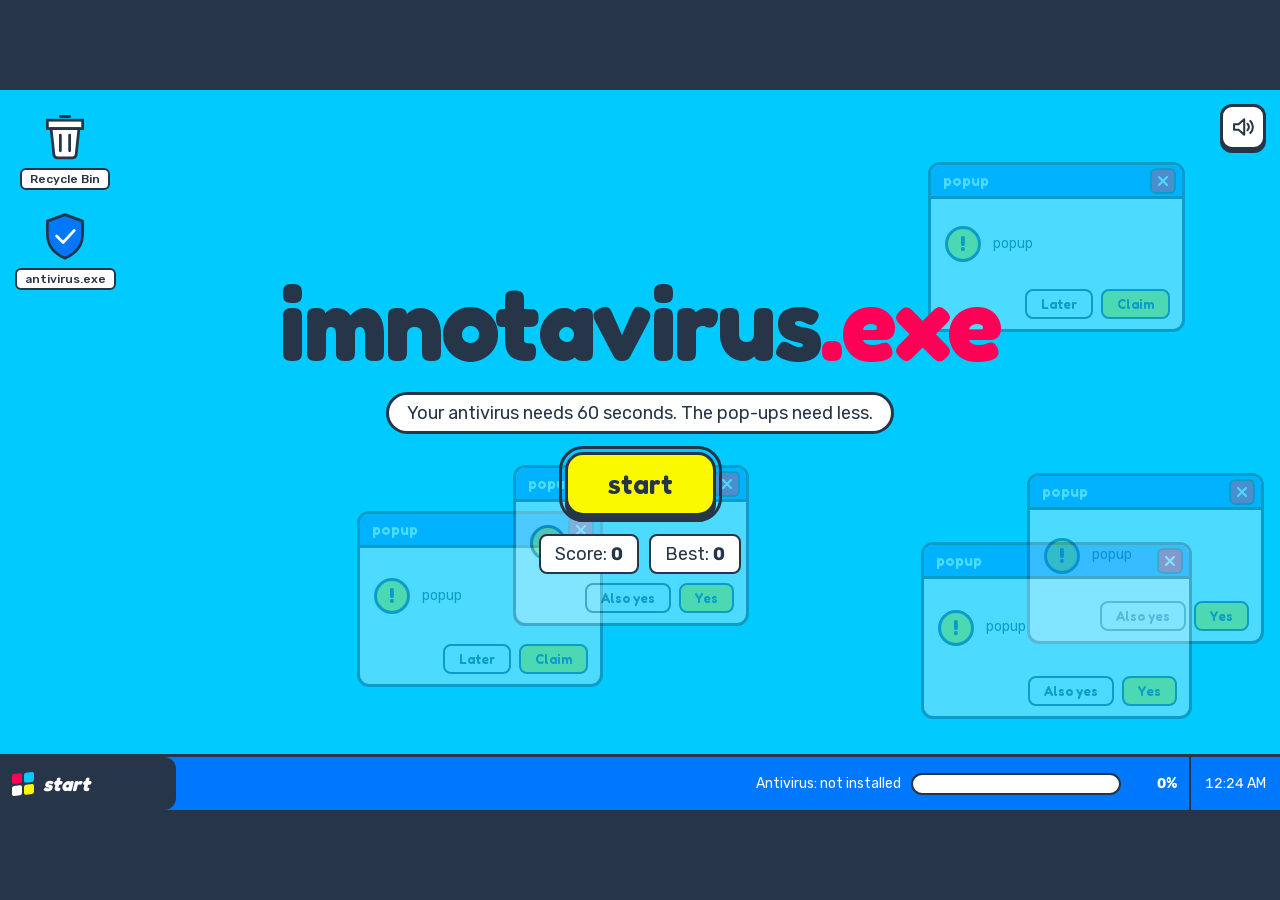
<file: index.html>
<!DOCTYPE html>
<html lang="en">
<head>
  <meta charset="utf-8">
  <meta name="viewport" content="width=device-width, initial-scale=1">
  <title>imnotavirus.exe</title>
  <link rel="stylesheet" href="css/fonts.css">
  <link rel="stylesheet" href="css/base.css">
  <link rel="stylesheet" href="css/desktop.css">
  <link rel="stylesheet" href="css/window.css">
  <link rel="stylesheet" href="css/screens.css">
  <link rel="stylesheet" href="css/leaderboard.css">
</head>
<body>
  <div id="stage">
    <div id="icon-column">
      <div class="desktop-icon">
        <svg viewBox="0 0 56 56" width="52" height="52" aria-hidden="true">
          <path d="M23 7h10" fill="none" stroke="var(--ink)" stroke-width="var(--line)" stroke-linecap="round"/>
          <rect x="9" y="11" width="38" height="9" rx="calc(var(--radius) / 3)" fill="var(--paper)" stroke="var(--ink)" stroke-width="var(--line)"/>
          <path d="M13 20h30l-3 28a4 4 0 0 1-4 3.5H20a4 4 0 0 1-4-3.5z" fill="var(--paper)" stroke="var(--ink)" stroke-width="var(--line)" stroke-linejoin="round"/>
          <path d="M23 27v17M33 27v17" fill="none" stroke="var(--ink)" stroke-width="var(--line)" stroke-linecap="round"/>
        </svg>
        <span>Recycle Bin</span>
      </div>
      <div class="desktop-icon">
        <svg viewBox="0 0 56 56" width="52" height="52" aria-hidden="true">
          <path d="M28 5l19 7v14c0 13-8 21-19 26C17 47 9 39 9 26V12z" fill="var(--blue)" stroke="var(--ink)" stroke-width="var(--line)" stroke-linejoin="round"/>
          <path d="M19 28l7 7 12-13" fill="none" stroke="var(--paper)" stroke-width="var(--line)" stroke-linecap="round" stroke-linejoin="round"/>
        </svg>
        <span>antivirus.exe</span>
      </div>
    </div>

    <div id="popups"></div>

    <section data-screen="title" hidden>
      <div class="ghosts" aria-hidden="true"></div>
      <div class="center">
        <h1 class="title-logo">imnotavirus<span class="exe">.exe</span></h1>
        <p class="tagline">Your antivirus needs <span class="copy-seconds">60</span> seconds. The pop-ups need less.</p>
        <button class="btn" id="start-btn" type="button">start</button>
        <button class="btn small" id="board-btn" type="button">leaderboard</button>
        <div class="stats">
          <span>Score: <strong id="title-last">0</strong></span>
          <span>Best: <strong id="title-best">0</strong></span>
        </div>
      </div>
    </section>

    <section data-screen="tutorial" hidden>
      <div class="instruct">
        <b>Click anywhere on a pop-up</b> to close it — the whole window, not just the ✕. They arrive faster and faster, so don't let them pile up before the antivirus finishes installing. Press <b>start</b> in the taskbar, or <b>Esc</b>, to pause.
      </div>
    </section>

    <section data-screen="play" hidden></section>

    <section data-screen="paused" hidden>
      <div class="start-menu" role="status" aria-live="polite">
        <div class="start-menu-head">
          <span class="hud-flag" aria-hidden="true"><i></i><i></i><i></i><i></i></span>
          <h2 id="paused-heading">Paused</h2>
        </div>
        <ul class="start-menu-rows">
          <li><span>Pop-ups closed</span><strong id="pause-closed">0</strong></li>
          <li><span>Pop-ups open</span><strong id="pause-open">0</strong></li>
          <li><span>Antivirus installed</span><strong id="pause-progress">0%</strong></li>
        </ul>
        <p class="start-menu-hint">Press Esc or the start button to keep going.</p>
      </div>
    </section>

    <section data-screen="success" hidden>
      <div class="wizard" role="status" aria-live="polite">
        <div class="wizard-bar">antivirus.exe — Setup</div>
        <div class="wizard-body">
          <h2>Installation complete.</h2>
          <ul class="wizard-steps">
            <li><span class="tick" aria-hidden="true">✓</span>Scanning system… done</li>
            <li><span class="tick" aria-hidden="true">✓</span>Removing threats… done</li>
            <li><span class="tick" aria-hidden="true">✓</span>Restarting services… done</li>
          </ul>
          <div class="wizard-meter" aria-hidden="true"><span class="wizard-meter-fill"></span></div>
          <div class="stats">
            <span>Closed: <strong id="success-score">0</strong></span>
            <span>Best: <strong id="success-best">0</strong></span>
          </div>
          <span class="badge" id="success-new-best" hidden>New best</span>
          <div class="name-slot" id="success-name-slot"></div>
        </div>
        <div class="wizard-foot">
          <button class="btn small" id="play-again-btn" type="button">finish</button>
        </div>
      </div>
    </section>

    <section data-screen="crash" hidden>
      <div class="crash-face" aria-hidden="true">:(</div>
      <h2>Your PC ran into a problem and needs to restart.</h2>
      <p>You closed <strong id="crash-score">0</strong> pop-ups before your desktop ran out of room (best: <strong id="crash-best">0</strong>), and the antivirus was <strong id="crash-progress">0</strong>% installed.</p>
      <span class="badge" id="crash-new-best" hidden>New best</span>
      <p class="crash-pct"><span id="crash-pct">0</span>% complete</p>
      <button class="btn" id="try-again-btn" type="button">try again</button>
    </section>

    <section data-screen="board" hidden>
      <div class="board">
        <div class="board-bar">
          <span id="board-heading">leaderboard.exe</span>
          <button class="board-x" id="board-close" type="button" aria-label="Close leaderboard">✕</button>
        </div>
        <div class="board-body">
          <div class="board-status" id="board-status" hidden></div>
          <table class="board-table" id="board-table" aria-labelledby="board-heading">
            <thead>
              <tr><th class="col-rank" scope="col">rank</th><th scope="col">name</th><th class="col-score" scope="col">closed</th></tr>
            </thead>
            <tbody id="board-rows"></tbody>
          </table>
          <div class="board-mine-pin" id="board-mine" hidden></div>
        </div>
        <div class="board-foot">
          <button class="btn small" id="board-back" type="button">back</button>
        </div>
      </div>
    </section>

    <div id="taskbar">
      <button class="hud-start" id="start-menu" type="button" title="Pause (Esc)">
        <span class="hud-flag" aria-hidden="true"><i></i><i></i><i></i><i></i></span>
        <span class="hud-wheel">
          <span class="wheel-track" id="wheel-track" aria-hidden="true">
            <span id="hud-start-label">start</span>
            <span>leaderboard</span>
          </span>
        </span>
      </button>
      <span class="hud-av">
        <span id="hud-label">Antivirus: not installed</span>
        <span class="hud-meter"><span class="hud-meter-fill" id="hud-fill"></span></span>
        <strong id="hud-time">0%</strong>
      </span>
      <span class="hud-clock" id="hud-clock">12:00 PM</span>
    </div>

    <form class="name-entry" id="name-entry" novalidate hidden>
      <label for="name-input">Put this run on the leaderboard</label>
      <div class="name-entry-row">
        <input id="name-input" name="name" type="text" maxlength="12" autocomplete="off" spellcheck="false" placeholder="your name">
        <button class="btn small" id="name-submit" type="submit">submit</button>
      </div>
      <p class="name-error" id="name-error" role="alert" hidden></p>
      <p class="name-note">Letters, numbers and spaces, up to 12. Your name will be visible on a public board.</p>
      <p class="name-placed" id="name-placed" hidden></p>
    </form>

    <button class="sound-toggle" id="sound-toggle" type="button" aria-label="Mute sound" aria-pressed="false">
      <svg viewBox="0 0 32 32" width="26" height="26" aria-hidden="true">
        <path d="M5 12.5h5.5l7-6v19l-7-6H5z" fill="var(--paper)" stroke="var(--ink)" stroke-width="2.5" stroke-linejoin="round"/>
        <path class="sound-waves" d="M21.5 12a5.5 5.5 0 0 1 0 8M25 8.5a10.5 10.5 0 0 1 0 15" fill="none" stroke="var(--ink)" stroke-width="2.5" stroke-linecap="round"/>
        <path class="sound-slash" d="M5 27L27 5" fill="none" stroke="var(--paper)" stroke-width="7" stroke-linecap="round"/>
        <path class="sound-slash" d="M5 27L27 5" fill="none" stroke="var(--err)" stroke-width="3.5" stroke-linecap="round"/>
      </svg>
    </button>

    <pre id="debug" hidden></pre>
  </div>

  <script src="js/config.js"></script>
  <script src="js/names.js"></script>
  <script src="js/storage.js"></script>
  <script src="js/audio.js"></script>
  <script src="js/leaderboard-supabase.js"></script>
  <script src="js/leaderboard.js"></script>
  <script src="js/board-ui.js"></script>
  <script src="js/name-entry.js"></script>
  <script src="js/wheel.js"></script>
  <script src="js/stage.js"></script>
  <script src="js/popups.js"></script>
  <script src="js/hud.js"></script>
  <script src="js/screens.js"></script>
  <script src="js/debug.js"></script>
  <script src="js/game.js"></script>
  <script src="js/main.js"></script>
</body>
</html>
</file>
<file: css/fonts.css>
/* Fredoka and Rubik, latin subset, SIL Open Font License 1.1.
   Base64 so the fonts also load from file://; see assets/fonts/README.md. */

@font-face {
  font-family: "Fredoka";
  font-style: normal;
  font-weight: 300 700;
  font-display: swap;
  src: url([data-uri]) format("woff2");
}

@font-face {
  font-family: "Rubik";
  font-style: normal;
  font-weight: 300 900;
  font-display: swap;
  src: url([data-uri]) format("woff2");
}
</file>
<file: css/base.css>
:root {
  --desk: #00CAFF;
  --paper: #FFFFFF;
  --warn: #FAF900;
  --err: #FF0057;
  --ink: #273548;
  --blue: #0078FD;
  --win: #04B550;

  /* Medals. Measured against --ink text: gold 7.78:1, silver 8.13:1,
     bronze 5.37:1 — all clear of 4.5:1. As fills only; each needs an --ink
     border because the fills themselves are 1.5-2.3:1 against --paper. */
  --gold: #FFC400;
  --silver: #C9D2DC;
  --bronze: #E09B6B;


  --line: 3px;
  --line-thin: 2px;
  --radius: 12px;
  --press: 6px;

  --stage-w: 1280px;
  --stage-h: 720px;
  --taskbar: 56px;

  --display: "Fredoka", "Arial Rounded MT Bold", "Trebuchet MS", system-ui, sans-serif;
  --font: "Rubik", system-ui, -apple-system, "Segoe UI", Roboto, sans-serif;
}

* { box-sizing: border-box; }

html, body { height: 100%; margin: 0; }

body {
  overflow: hidden;
  background: var(--ink);
  color: var(--ink);
  font-family: var(--font);
  user-select: none;
  -webkit-user-select: none;
}

#stage {
  position: absolute;
  left: 50%;
  top: 50%;
  width: var(--stage-w);
  height: var(--stage-h);
  transform: translate(-50%, -50%) scale(var(--scale, 1));
  background: var(--desk);
  overflow: hidden;
}

#debug {
  position: absolute;
  top: 74px;
  right: 12px;
  z-index: 10;
  margin: 0;
  padding: 8px 10px;
  border-radius: calc(var(--radius) / 2);
  background: var(--ink);
  color: var(--paper);
  font: 12px/1.5 ui-monospace, Menlo, Consolas, monospace;
  pointer-events: none;
}
</file>
<file: css/desktop.css>
#icon-column {
  position: absolute;
  left: 0;
  top: 0;
  bottom: var(--taskbar);
  width: 130px;
  display: flex;
  flex-direction: column;
  align-items: center;
  gap: 20px;
  padding-top: 20px;
}

.desktop-icon {
  width: 104px;
  display: flex;
  flex-direction: column;
  align-items: center;
  gap: 6px;
}

.desktop-icon span {
  padding: 2px 8px;
  background: var(--paper);
  border: var(--line-thin) solid var(--ink);
  border-radius: calc(var(--radius) / 2);
  font-size: 12px;
  font-weight: 500;
  text-align: center;
}

#taskbar {
  position: absolute;
  left: 0;
  right: 0;
  bottom: 0;
  height: var(--taskbar);
  z-index: 3;
  display: flex;
  align-items: center;
  gap: 12px;
  padding: 0 0 0 0;
  background: var(--blue);
  color: var(--paper);
  border-top: var(--line) solid var(--ink);
  font-size: 15px;
  font-variant-numeric: tabular-nums;
}

.hud-start {
  height: 100%;
  display: flex;
  align-items: center;
  gap: 9px;
  padding: 0 14px 0 12px;
  background: var(--ink);
  color: var(--paper);
  border: 0;
  border-radius: 0 var(--radius) var(--radius) 0;
  font-family: var(--display);
  font-size: 20px;
  font-weight: 700;
  font-style: italic;
  cursor: pointer;
}

.hud-start:hover {
  color: var(--warn);
}

.hud-start:focus-visible {
  outline: var(--line) solid var(--warn);
  outline-offset: calc(-1 * var(--line));
}

.hud-flag {
  display: grid;
  grid-template-columns: 10px 10px;
  gap: 2px;
  transform: skewY(-6deg);
}

.hud-flag i {
  width: 10px;
  height: 10px;
  border-radius: 2px;
}

.hud-flag i:nth-child(1) { background: var(--err); }
.hud-flag i:nth-child(2) { background: var(--desk); }
.hud-flag i:nth-child(3) { background: var(--paper); }
.hud-flag i:nth-child(4) { background: var(--warn); }

.hud-av {
  margin-left: auto;
  display: flex;
  align-items: center;
  gap: 10px;
  font-size: 14px;
}

.hud-meter {
  width: 210px;
  height: 22px;
  overflow: hidden;
  background: var(--paper);
  border: var(--line-thin) solid var(--ink);
  border-radius: 999px;
}

.hud-meter-fill {
  display: block;
  height: 100%;
  width: 0;
  background: repeating-linear-gradient(-45deg, var(--ink) 0 6px, var(--warn) 6px 12px);
}

#hud-time {
  width: 46px;
  font-variant-numeric: tabular-nums;
  text-align: right;
  font-weight: 700;
}

.hud-clock {
  height: 100%;
  display: flex;
  align-items: center;
  padding: 0 14px;
  border-left: var(--line-thin) solid var(--ink);
  font-size: 14px;
}

/* Sound toggle, top right. Sits above pop-ups (1), screens (2), the taskbar
   (3) and the crash screen (5) so it can be reached from every phase, and
   below the debug overlay (10). js/popups.js keeps pop-ups from spawning
   underneath it -- otherwise a top-right pop-up's close button lands exactly
   here, and the player mutes the game instead of closing it. */
.sound-toggle {
  position: absolute;
  top: 14px;
  right: 14px;
  z-index: 8;
  width: 46px;
  height: 46px;
  display: grid;
  place-items: center;
  padding: 0;
  background: var(--paper);
  border: var(--line) solid var(--ink);
  border-radius: var(--radius);
  box-shadow: 0 calc(var(--press) / 2) 0 var(--ink);
  cursor: pointer;
  transition: transform 60ms linear, box-shadow 60ms linear, background 100ms linear;
}
.sound-toggle:hover {
  background: var(--warn);
}
.sound-toggle:active {
  transform: translateY(calc(var(--press) / 2));
  box-shadow: 0 0 0 var(--ink);
}
.sound-toggle:focus-visible {
  outline: var(--line) solid var(--ink);
  outline-offset: var(--line);
}
.sound-toggle .sound-slash {
  display: none;
}
.sound-toggle[aria-pressed="true"] .sound-slash {
  display: inline;
}
.sound-toggle[aria-pressed="true"] .sound-waves {
  display: none;
}
</file>
<file: css/window.css>
#popups {
  position: absolute;
  inset: 0 0 var(--taskbar) 0;
  z-index: 1;
}

.popup,
.ghost {
  position: absolute;
  display: flex;
  flex-direction: column;
  overflow: hidden;
  background: var(--paper);
  border: var(--line) solid var(--ink);
  border-radius: var(--radius);
}

.popup {
  cursor: pointer;
  transition: opacity 100ms linear;
}

.popup-bar {
  flex: none;
  display: flex;
  align-items: center;
  justify-content: space-between;
  gap: 8px;
  height: 34px;
  padding: 0 6px 0 12px;
  background: var(--blue);
  color: var(--paper);
  border-bottom: var(--line) solid var(--ink);
  font-family: var(--display);
  font-size: 15px;
  font-weight: 600;
}

.popup-title {
  white-space: nowrap;
  overflow: hidden;
  text-overflow: ellipsis;
}

.popup-x {
  flex: none;
  width: 26px;
  height: 26px;
  display: grid;
  place-items: center;
  background: var(--err);
  border: var(--line-thin) solid var(--ink);
  border-radius: calc(var(--radius) / 2);
}

.popup-x svg {
  display: block;
}

.popup-body {
  flex: 1;
  display: flex;
  align-items: center;
  gap: 12px;
  padding: 10px 14px;
  font-size: 14px;
  line-height: 1.3;
}

.popup-icon {
  flex: none;
  width: 36px;
  height: 36px;
  display: grid;
  place-items: center;
  background: var(--warn);
  border: var(--line) solid var(--ink);
  border-radius: 50%;
  font-family: var(--display);
  font-size: 21px;
  font-weight: 700;
}

.popup-foot {
  flex: none;
  display: flex;
  justify-content: flex-end;
  gap: 8px;
  padding: 0 12px 10px;
}

.popup-fake {
  padding: 5px 14px;
  background: var(--paper);
  border: var(--line-thin) solid var(--ink);
  border-radius: calc(var(--radius) / 1.5);
  font-family: var(--display);
  font-size: 13px;
  font-weight: 600;
}

.popup-fake.primary {
  background: var(--warn);
}

.popup:hover .popup-bar {
  background: var(--ink);
}

.popup.closing {
  opacity: 0;
  pointer-events: none;
}

.popup-warning .popup-bar {
  background: var(--warn);
  color: var(--ink);
}

.popup-warning .popup-x {
  background: var(--ink);
}

.popup-error {
  border-color: var(--err);
}

.popup-error .popup-bar {
  background: var(--ink);
  border-bottom-color: var(--err);
}

.popup-error .popup-icon {
  background: var(--err);
  color: var(--paper);
  border-radius: calc(var(--radius) / 3);
}

.popup-download .popup-bar {
  background: var(--ink);
}

.popup-terminal {
  flex-direction: column;
  align-items: stretch;
  gap: 8px;
  background: var(--ink);
  color: var(--warn);
  font-family: ui-monospace, Menlo, Consolas, monospace;
  font-size: 12px;
}

.popup-terminal .popup-text {
  white-space: nowrap;
  overflow: hidden;
}

.popup-bar-fill {
  height: 10px;
  background: repeating-linear-gradient(90deg, var(--warn) 0 8px, var(--ink) 8px 14px);
  border: var(--line-thin) solid var(--paper);
}
</file>
<file: css/screens.css>
[data-screen] {
  position: absolute;
  inset: 0 0 var(--taskbar) 0;
  z-index: 2;
  pointer-events: none;
}

[data-screen][hidden] {
  display: none;
}

[data-screen] button,
.wizard,
.board,
[data-screen="paused"],
[data-screen="crash"] {
  pointer-events: auto;
}

.center {
  position: absolute;
  inset: 0;
  display: flex;
  flex-direction: column;
  align-items: center;
  justify-content: center;
  gap: 18px;
  text-align: center;
}

.ghosts {
  position: absolute;
  inset: 0;
  pointer-events: none;
}

.ghost {
  opacity: 0.3;
  transition: opacity 140ms linear, transform 140ms ease-out;
}

.ghosts.animated .ghost {
  opacity: 0;
  transform: scale(0.92);
}

.ghosts.animated .ghost.ghost-on {
  opacity: 0.3;
  transform: none;
}

@media (prefers-reduced-motion: reduce) {
  .ghost,
  .ghosts.animated .ghost,
  .ghosts.animated .ghost.ghost-on {
    opacity: 0.3;
    transform: none;
    transition: none;
  }
}

.title-logo {
  margin: 0;
  font-family: var(--display);
  font-size: 104px;
  font-weight: 700;
  letter-spacing: -0.02em;
  line-height: 1;
}

.title-logo .exe {
  color: var(--err);
}

.tagline {
  margin: 0;
  padding: 7px 18px;
  background: var(--paper);
  border: var(--line) solid var(--ink);
  border-radius: 999px;
  font-size: 18px;
}

.stats {
  display: flex;
  gap: 10px;
  font-size: 18px;
  font-variant-numeric: tabular-nums;
}

.stats span {
  padding: 7px 14px;
  background: var(--paper);
  border: var(--line-thin) solid var(--ink);
  border-radius: calc(var(--radius) / 1.5);
}

.btn {
  padding: 12px 40px;
  background: var(--paper);
  color: var(--ink);
  border: var(--line) solid var(--ink);
  border-radius: calc(var(--radius) * 1.5);
  box-shadow: 0 var(--press) 0 var(--ink);
  font-family: var(--display);
  font-size: 28px;
  font-weight: 600;
  cursor: pointer;
  transition: transform 60ms linear, box-shadow 60ms linear, background 100ms linear;
}

.btn:hover {
  background: var(--warn);
}

.btn:active {
  transform: translateY(var(--press));
  box-shadow: 0 0 0 var(--ink);
}

.btn:focus-visible {
  outline: var(--line) solid var(--ink);
  outline-offset: var(--line);
  background: var(--warn);
}

.btn:disabled {
  cursor: default;
  opacity: 0.55;
}

.btn.small {
  padding: 9px 26px;
  font-size: 20px;
  box-shadow: 0 calc(var(--press) / 1.5) 0 var(--ink);
}

.btn.small:active {
  transform: translateY(calc(var(--press) / 1.5));
}

.instruct {
  position: absolute;
  left: 50%;
  bottom: 24px;
  transform: translateX(-50%);
  width: 780px;
  padding: 14px 22px;
  background: var(--paper);
  border: var(--line) solid var(--ink);
  border-radius: var(--radius);
  font-size: 18px;
  line-height: 1.45;
  text-align: center;
}

.badge {
  padding: 5px 14px;
  background: var(--warn);
  color: var(--ink);
  border: var(--line-thin) solid var(--ink);
  border-radius: 999px;
  font-family: var(--display);
  font-size: 13px;
  font-weight: 700;
  letter-spacing: 0.06em;
  text-transform: uppercase;
}

[data-screen="paused"] {
  background: rgba(39, 53, 72, 0.35);
}

[data-screen="crash"] {
  inset: 0;
  z-index: 5;
  display: flex;
  flex-direction: column;
  align-items: flex-start;
  gap: 20px;
  padding: 84px 140px;
  background: var(--blue);
  color: var(--paper);
}

.crash-face {
  margin-bottom: 8px;
  font-family: var(--display);
  font-size: 150px;
  font-weight: 500;
  line-height: 0.8;
}

[data-screen="crash"] h2 {
  margin: 0;
  max-width: 30ch;
  font-size: 34px;
  font-weight: 400;
  line-height: 1.25;
}

[data-screen="crash"] p {
  margin: 0;
  max-width: 62ch;
  font-size: 19px;
  line-height: 1.45;
}

.crash-pct {
  font-variant-numeric: tabular-nums;
}

.start-menu {
  position: absolute;
  left: 0;
  bottom: 0;
  width: 340px;
  display: flex;
  flex-direction: column;
  gap: 14px;
  padding: 18px;
  background: var(--ink);
  color: var(--paper);
  border: var(--line) solid var(--paper);
  border-radius: 0 var(--radius) 0 0;
}

.start-menu-head {
  display: flex;
  align-items: center;
  gap: 10px;
}

.start-menu-head h2 {
  margin: 0;
  font-family: var(--display);
  font-size: 26px;
  font-weight: 600;
}

.start-menu-rows {
  margin: 0;
  padding: 0;
  list-style: none;
  display: flex;
  flex-direction: column;
  gap: 4px;
}

.start-menu-rows li {
  display: flex;
  align-items: center;
  justify-content: space-between;
  gap: 12px;
  padding: 10px 12px;
  background: var(--blue);
  color: var(--paper);
  border-radius: calc(var(--radius) / 3);
  font-size: 19px;
  font-weight: 700;
}

.start-menu-rows strong {
  font-size: 19px;
  font-weight: 700;
  font-variant-numeric: tabular-nums;
}

.start-menu-hint {
  margin: 0;
  font-size: 14px;
  line-height: 1.4;
}

.wizard {
  position: absolute;
  left: 50%;
  top: 50%;
  transform: translate(-50%, -50%);
  width: 460px;
  overflow: hidden;
  background: var(--paper);
  border: var(--line) solid var(--ink);
  border-radius: var(--radius);
}

.wizard-bar {
  padding: 10px 14px;
  background: var(--blue);
  color: var(--paper);
  border-bottom: var(--line) solid var(--ink);
  font-family: var(--display);
  font-size: 19px;
  font-weight: 700;
}

.wizard-body {
  display: flex;
  flex-direction: column;
  align-items: center;
  gap: 16px;
  padding: 24px;
  text-align: center;
}

.wizard-body h2 {
  margin: 0;
  font-family: var(--display);
  font-size: 28px;
  font-weight: 600;
}

.wizard-steps {
  margin: 0;
  padding: 0;
  width: 100%;
  list-style: none;
  display: flex;
  flex-direction: column;
  gap: 8px;
  font-size: 16px;
  text-align: left;
}

.wizard-steps li {
  display: flex;
  align-items: center;
  gap: 10px;
}

.tick {
  flex: none;
  width: 22px;
  height: 22px;
  display: grid;
  place-items: center;
  background: var(--win);
  color: var(--ink);
  border: var(--line-thin) solid var(--ink);
  border-radius: 50%;
  font-size: 13px;
  font-weight: 700;
}

.wizard-meter {
  width: 100%;
  height: 20px;
  overflow: hidden;
  background: var(--paper);
  border: var(--line-thin) solid var(--ink);
  border-radius: 999px;
}

.wizard-meter-fill {
  display: block;
  height: 100%;
  width: 100%;
  background: repeating-linear-gradient(-45deg, var(--ink) 0 6px, var(--warn) 6px 12px);
}

.wizard-foot {
  display: flex;
  justify-content: flex-end;
  padding: 0 24px 22px;
}


/* Win transition: the wizard rises, ticks its steps one at a time, then fills.
   Only applied while .wizard-reveal is set, so reduced-motion gets the finished
   state immediately. */
@keyframes wizard-rise {
  from {
    opacity: 0;
    transform: translate(-50%, calc(-50% + 20px));
  }
  to {
    opacity: 1;
    transform: translate(-50%, -50%);
  }
}
.wizard.wizard-reveal {
  animation: wizard-rise 220ms ease-out both;
}
.wizard-reveal .wizard-steps li {
  opacity: 0.45;
  transition: opacity 160ms ease;
}
.wizard-reveal .wizard-steps li.done {
  opacity: 1;
}
.wizard-reveal .tick {
  background: var(--paper);
  color: transparent;
  transform: scale(0.72);
  transition: background 160ms ease, color 160ms ease, transform 160ms ease-out;
}
.wizard-reveal .wizard-steps li.done .tick {
  background: var(--win);
  color: var(--ink);
  transform: scale(1);
}
.wizard-reveal .wizard-meter-fill {
  width: 0;
  transition: width 420ms ease-out;
}
.wizard-reveal.filled .wizard-meter-fill {
  width: 100%;
}
</file>
<file: css/leaderboard.css>
/* Board window. Mirrors .wizard's construction so the two windows agree. */
.board {
  position: absolute;
  left: 50%;
  top: 50%;
  transform: translate(-50%, -50%);
  width: 620px;
  max-height: 560px;
  display: flex;
  flex-direction: column;
  overflow: hidden;
  background: var(--paper);
  border: var(--line) solid var(--ink);
  border-radius: var(--radius);
}
.board-bar {
  display: flex;
  align-items: center;
  justify-content: space-between;
  gap: 12px;
  padding: 8px 10px 8px 14px;
  background: var(--blue);
  color: var(--paper);
  font-family: var(--display);
  font-size: 17px;
  border-bottom: var(--line) solid var(--ink);
}
.board-x {
  flex: none;
  width: 26px;
  height: 26px;
  display: grid;
  place-items: center;
  background: var(--err);
  color: var(--paper);
  font-size: 14px;
  line-height: 1;
  border: var(--line-thin) solid var(--ink);
  border-radius: calc(var(--radius) / 2);
  cursor: pointer;
}
.board-body {
  flex: 1 1 auto;
  min-height: 0;
  overflow-y: auto;
  padding: 14px;
}
.board-foot {
  display: flex;
  justify-content: flex-end;
  padding: 10px 14px;
  border-top: var(--line-thin) solid var(--ink);
}
.board-table {
  width: 100%;
  border-collapse: collapse;
  font-size: 16px;
  text-align: left;
}
.board-table th {
  padding: 4px 8px;
  font-family: var(--display);
  font-size: 14px;
  text-transform: lowercase;
  border-bottom: var(--line-thin) solid var(--ink);
}
.board-table td {
  padding: 5px 8px;
  border-bottom: 1px solid rgba(39, 53, 72, 0.15);
}
.board-table .col-rank { width: 70px; }
.board-table .col-score { width: 90px; text-align: right; }
.board-table td.col-score { font-variant-numeric: tabular-nums; font-weight: 700; }

/* Medals are a filled pill with the rank in ink. The number is always
   present, so rank is never communicated by colour alone. */
.medal {
  display: inline-grid;
  place-items: center;
  min-width: 30px;
  padding: 1px 7px;
  color: var(--ink);
  font-weight: 700;
  border: var(--line-thin) solid var(--ink);
  border-radius: 999px;
}
.medal-1 { background: var(--gold); }
.medal-2 { background: var(--silver); }
.medal-3 { background: var(--bronze); }

/* Two distinct claims, two distinct treatments: .row-mine marks any of this
   browser's past rows (a quiet tint, so a returning player isn't confronted
   with a wall of old runs); .row-current marks only the run just submitted
   (the strong one) and also carries aria-current="true". Neither relies on
   colour alone -- both keep bold text, and .row-current adds a left border
   so it reads even without colour vision. */
.row-mine { background: rgba(0, 120, 253, 0.1); }
.row-mine td { font-weight: 700; }

.row-current { background: rgba(0, 120, 253, 0.22); }
.row-current td { font-weight: 700; }
.row-current td:first-child { border-left: 4px solid var(--blue); }

.board-mine-pin {
  margin-top: 10px;
  padding-top: 10px;
  border-top: var(--line-thin) dashed var(--ink);
  font-size: 16px;
  font-weight: 700;
}
.board-status {
  padding: 18px 6px;
  font-size: 17px;
  text-align: center;
}
.board-skeleton span {
  display: block;
  height: 18px;
  margin: 8px 0;
  background: rgba(39, 53, 72, 0.12);
  border-radius: calc(var(--radius) / 3);
}

.name-entry[hidden] {
  display: none;
}
.name-entry {
  display: flex;
  flex-direction: column;
  gap: 6px;
  align-items: center;
  width: 100%;
  max-width: 380px;
  margin: 4px auto 0;
  text-align: center;
}
.name-entry > label {
  font-family: var(--display);
  font-size: 16px;
}
.name-entry-row[hidden] {
  display: none;
}
.name-entry-row {
  display: flex;
  gap: 8px;
  width: 100%;
}
#name-input {
  flex: 1 1 auto;
  min-width: 0;
  padding: 8px 10px;
  font-family: var(--font);
  font-size: 17px;
  color: var(--ink);
  background: var(--paper);
  border: var(--line-thin) solid var(--ink);
  border-radius: calc(var(--radius) / 2);
}
#name-input:focus-visible {
  outline: var(--line) solid var(--ink);
  outline-offset: 2px;
}
.name-error {
  margin: 0;
  padding: 4px 8px;
  font-size: 15px;
  font-weight: 700;
  color: var(--ink);
  background: var(--warn);
  border: var(--line-thin) solid var(--ink);
  border-radius: calc(var(--radius) / 2);
}
.name-note {
  margin: 0;
  font-size: 13px;
  opacity: 0.75;
}
.name-placed {
  margin: 0;
  font-family: var(--display);
  font-size: 18px;
}
/* The taskbar start button's label is a wheel: it rotates between "start" and
   "leaderboard" on the title screen and clicking does whatever is showing. The
   second face only takes part in layout while the wheel is running, so the
   button isn't permanently sized to "leaderboard" during a round. */
.hud-wheel {
  display: block;
  height: 34px;
  /* overflow:hidden clips both axes, and the clip box hugs the text exactly --
     so the lean on an italic word's last glyph was being shaved off, which read
     as "resume" and "leaderboard" being cut short. Clipping happens at the
     padding edge, so this buys the ink room on the right while keeping the
     vertical clip the wheel actually needs. The button's own right padding is
     reduced by the same amount so it doesn't get wider. */
  padding-right: 8px;
  overflow: hidden;
}
.wheel-track {
  display: flex;
  flex-direction: column;
  transition: transform 320ms cubic-bezier(0.34, 1.3, 0.64, 1);
}
.wheel-track > span {
  display: flex;
  align-items: center;
  height: 34px;
  white-space: nowrap;
}
.wheel-track > span:nth-child(2) {
  display: none;
}
.hud-start.wheeling .wheel-track > span:nth-child(2) {
  display: flex;
}
.wheel-track.at-1 {
  transform: translateY(-34px);
}

#board-btn { display: none; }
@media (prefers-reduced-motion: reduce) {
  .wheel-track { transition: none; }
  .wheel-track.at-1 { transform: none; }
  .hud-start.wheeling .wheel-track > span:nth-child(2) { display: none; }
  #board-btn { display: inline-flex; }
}
</file>
